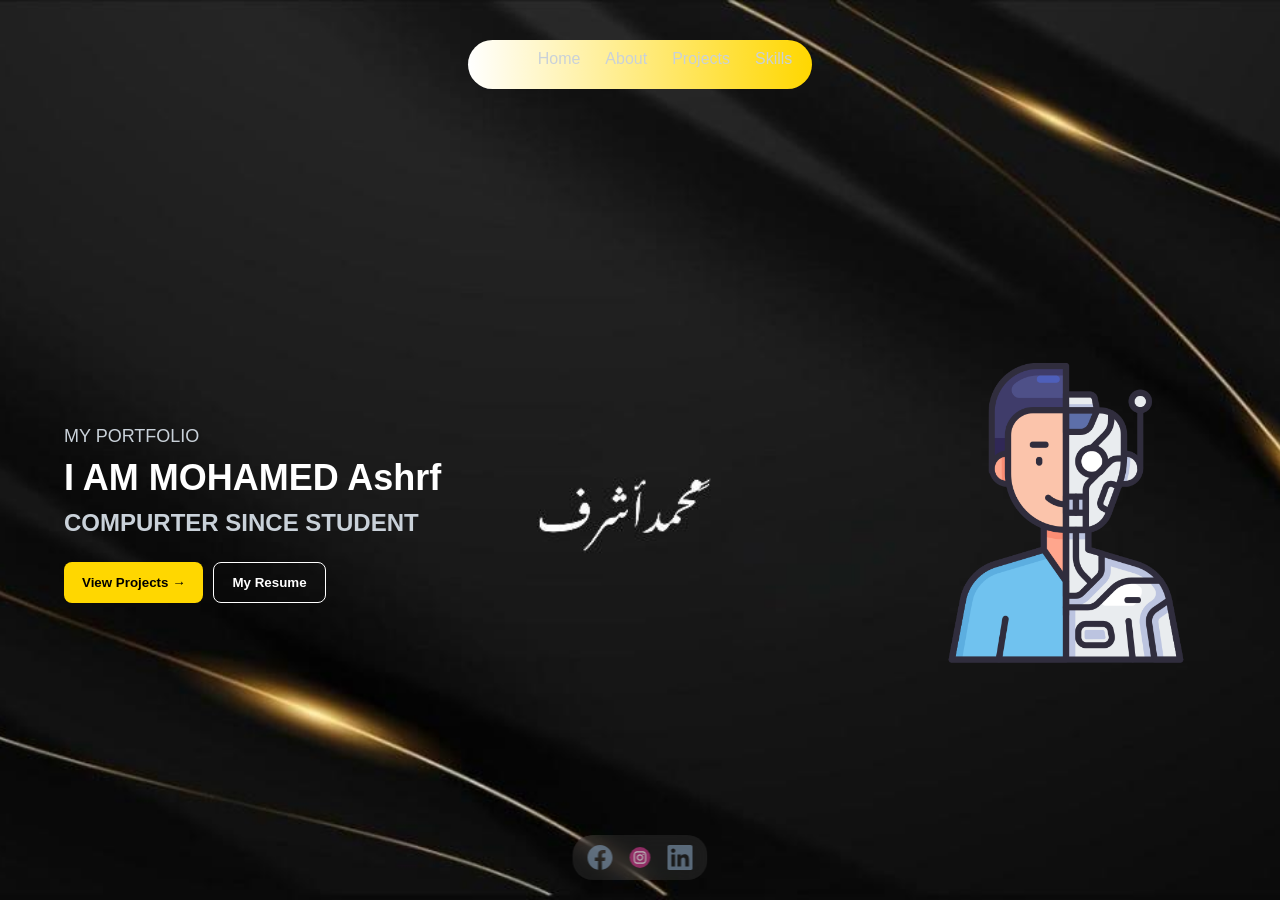
<file: index.html>
<!DOCTYPE html>
<html lang="en">

<head>
    <meta charset="UTF-8">
    <meta name="viewport" content="width=device-width, initial-scale=1.0">
    <title>HOME page</title>

    <link rel="stylesheet" href="home.css">
</head>

<body>

    <!-- NAVBAR -->
    <div class="navbar">
        <ul>
            <li>
                <video width="25" height="25" autoplay muted loop>
                    <source src="Icon/home.mp4" type="video/mp4">
                </video>
            </li>

            <li data-target="index">Home</li>
            <li data-target="about">About</li>
            <li data-target="projects">Projects</li>
            <li data-target="skills">Skills</li>
        </ul>
    </div>

    <!-- HERO -->
    <section id="home" class="hero">

        <div class="left">
            <p class="hello">MY PORTFOLIO</p>
            <h1>I AM MOHAMED Ashrf</h1>
            <h2>COMPURTER SINCE STUDENT</h2>

            <div class="buttons">
                <button class="primary" id="viewProjects">View Projects →</button>
                <button class="secondary">My Resume</button>
            </div>

            <div class="icons">
                <img src="Icon/facebook-svgrepo-com.svg" alt="facebook">
                <img src="Icon/instagram-svgrepo-com.svg" alt="instagram">
                <img src="Icon/linkedin-svgrepo-com.svg" alt="linkedin">
            </div>
        </div>

        <div class="right">
            <img src="Icon/android.png" alt="android">
        </div>

    </section>


    <!-- JS -->
    <script src="home.js"></script>

</body>

</html>
</file>
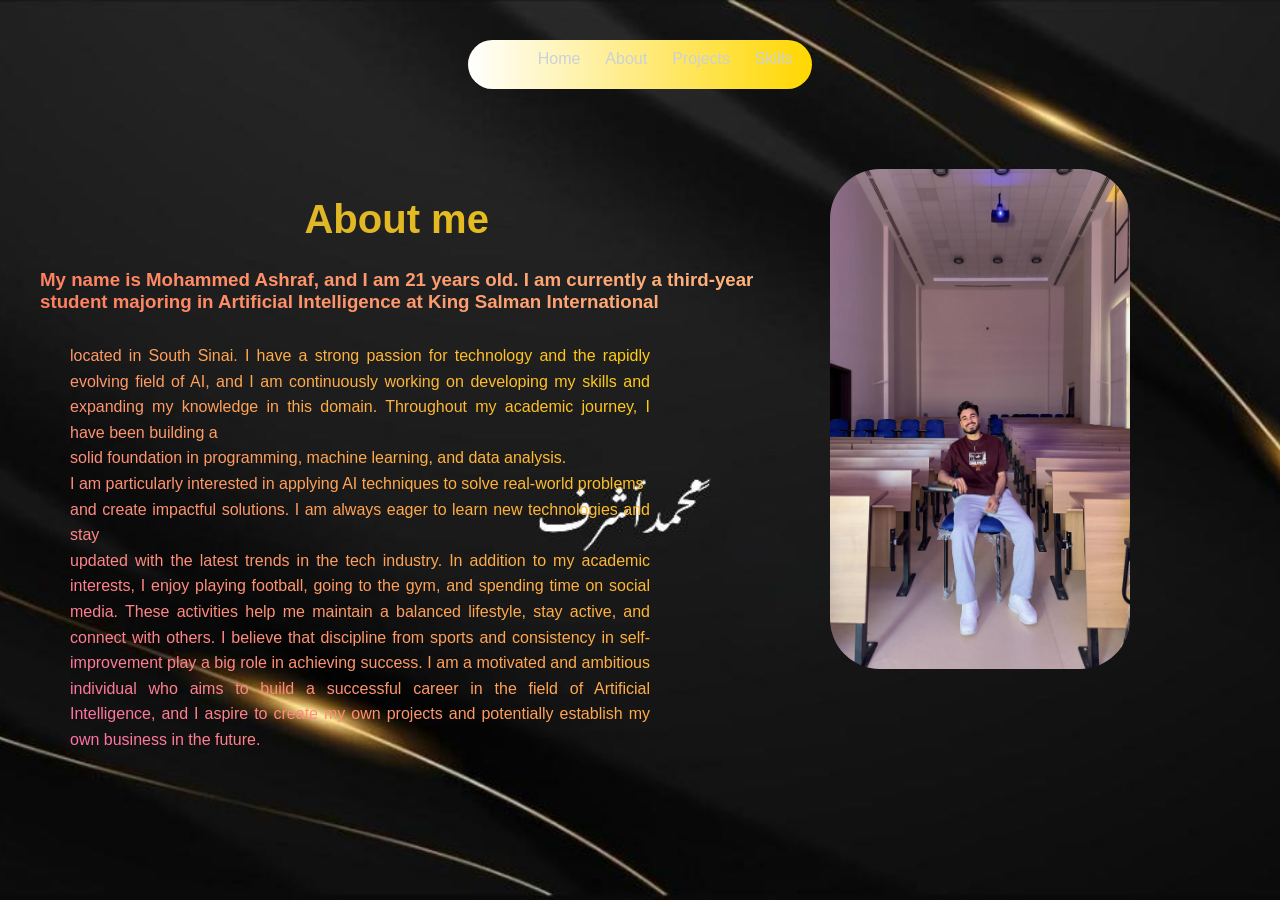
<file: about.html>
<!DOCTYPE html>
<html lang="en">

<head>
    <meta charset="UTF-8">
    <meta name="viewport" content="width=device-width, initial-scale=1.0">
    <title>about</title>
    <link rel="stylesheet" href="about.css">
</head>

<body>
    <!-- NAVBAR -->
    <div class="navbar">
        <ul>
            <li><video width="25" height="25" autoplay muted loop>
                    <source src="Icon/social-media.mp4" type="video/mp4">
                </video></li>
            <li data-target="index">Home</li>
            <li data-target="about">About</li>
            <li data-target="projects">Projects</li>
            <li data-target="skills">Skills</li>
        </ul>
    </div>
    <div id="counteer">
        <div id="text">
            <h1>About me</h1>

            <h3>My name is Mohammed Ashraf, and I am 21 years old. I am currently a third-year <br>
                student majoring in Artificial Intelligence at King Salman International </h3>

            <p>located in South Sinai. I have a strong passion for technology and the rapidly evolving field of AI, and
                I am continuously working on developing my skills and expanding my knowledge in this domain.

                Throughout my academic journey, I have been building a <br> solid foundation in programming, machine
                learning, and data analysis. <br> I am particularly interested in applying AI techniques to solve
                real-world problems <br> and create impactful solutions. I am always eager to learn new technologies and
                stay <br> updated with the latest trends in the tech industry.

                In addition to my academic interests, I enjoy playing football, going to the gym, and spending time on
                social media. These activities help me maintain a balanced lifestyle, stay active, and connect with
                others. I believe that discipline from sports and consistency in self-improvement play a big role in
                achieving success.

                I am a motivated and ambitious individual who aims to build a successful career in the field of
                Artificial Intelligence, and I aspire to create my own projects and potentially establish my own
                business in the future.</p>
        </div>

        <div id="pho">
            <img src="Icon/myphotoblack.jpeg" alt="my photo">
        </div>
    </div>
    <script src="about.js"></script>
</body>

</html>
</file>
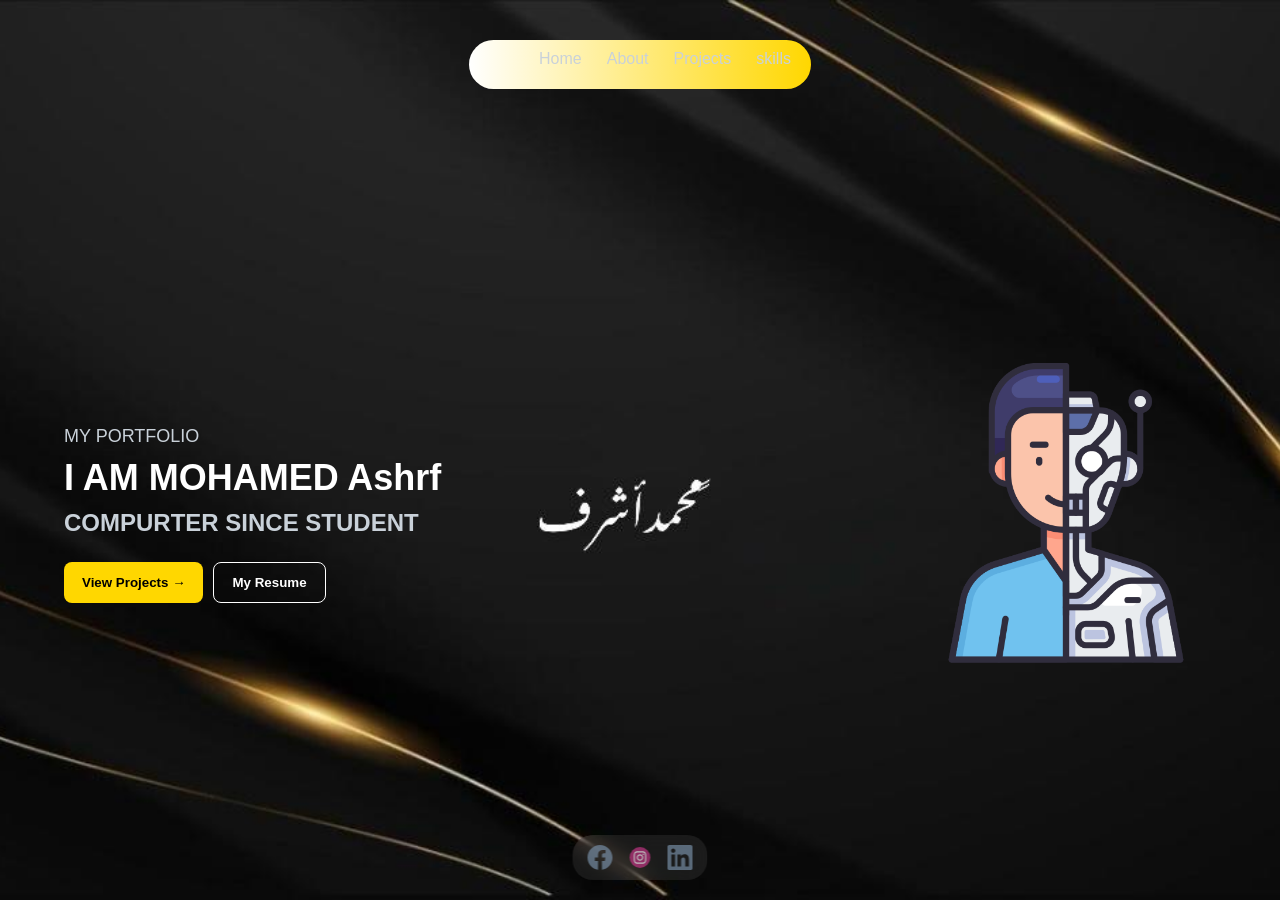
<file: home.html>
<!DOCTYPE html>
<html lang="en">

<head>
    <meta charset="UTF-8">
    <meta name="viewport" content="width=device-width, initial-scale=1.0">
    <title>HOME page</title>

    <link rel="stylesheet" href="home.css">
</head>

<body>

    <!-- NAVBAR -->
    <div class="navbar">
        <ul>
            <li>
                <video width="25" height="25" autoplay muted loop>
                    <source src="Icon/home.mp4" type="video/mp4">
                </video>
            </li>

            <li data-target="home">Home</li>
            <li data-target="about">About</li>
            <li data-target="projects">Projects</li>
            <li data-target="skills">skills</li>
        </ul>
    </div>

    <!-- HERO -->
    <section id="home" class="hero">

        <div class="left">
            <p class="hello">MY PORTFOLIO</p>
            <h1>I AM MOHAMED Ashrf</h1>
            <h2>COMPURTER SINCE STUDENT</h2>

            <div class="buttons">
                <button class="primary" id="viewProjects">View Projects →</button>
                <button class="secondary">My Resume</button>
            </div>

            <div class="icons">
                <img src="Icon/facebook-svgrepo-com.svg" alt="facebook">
                <img src="Icon/instagram-svgrepo-com.svg" alt="instagram">
                <img src="Icon/linkedin-svgrepo-com.svg" alt="linkedin">
            </div>
        </div>

        <div class="right">
            <img src="Icon/android.png" alt="android">
        </div>

    </section>


    <!-- JS -->
    <script src="home.js"></script>

</body>

</html>
</file>
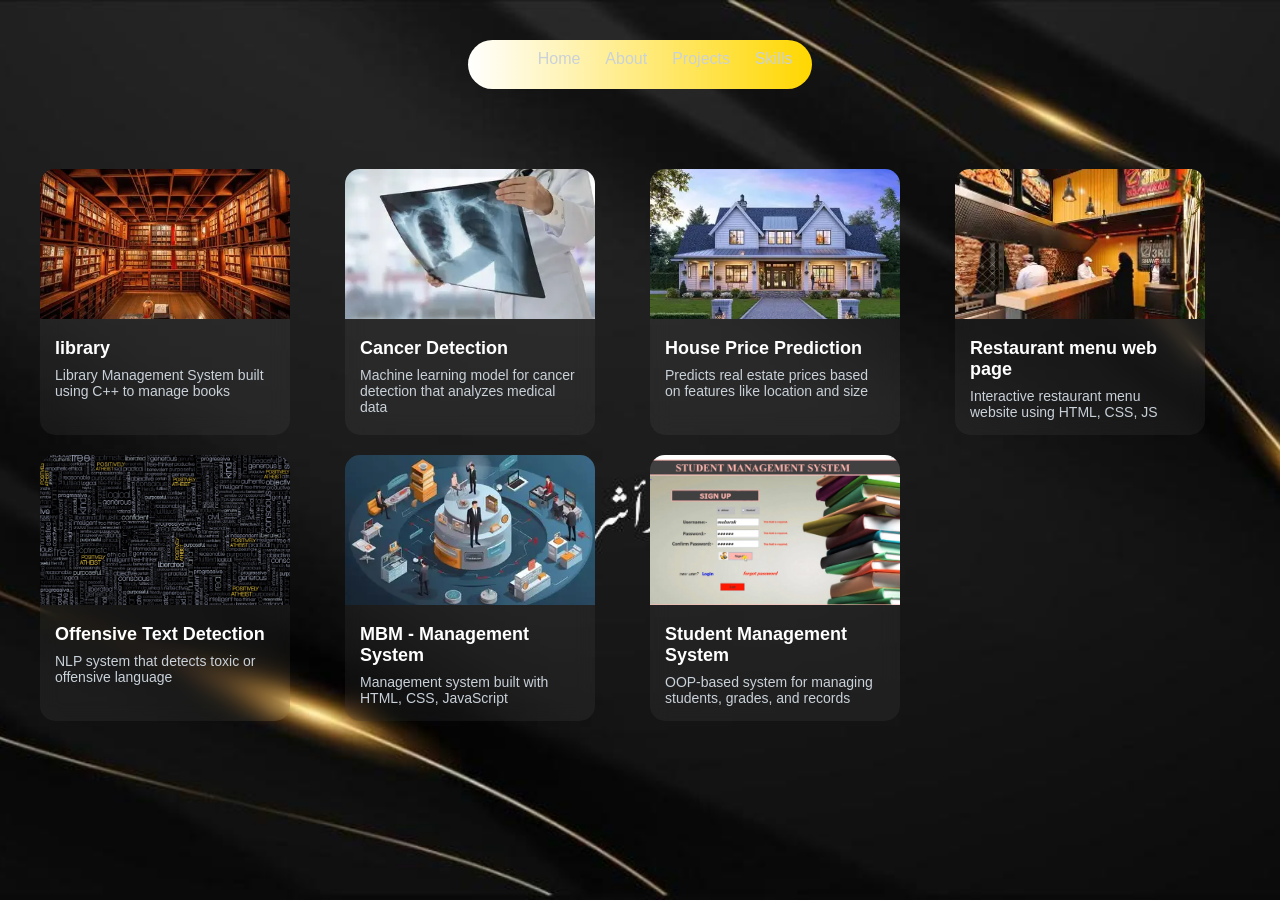
<file: projects.html>
<!DOCTYPE html>
<html lang="en">

<head>
    <meta charset="UTF-8">
    <meta name="viewport" content="width=device-width, initial-scale=1.0">
    <title>project</title>
    <link rel="stylesheet" href="projects.css">
</head>

<body>

    <div class="navbar">
        <ul>
            <li>
                <video width="25" height="25" autoplay muted loop>
                    <source src="Icon/Little power robot.mp4" type="video/mp4">
                </video>
            </li>

            <li data-target="index">Home</li>
            <li data-target="about">About</li>
            <li data-target="projects">Projects</li>
            <li data-target="skills">Skills</li>
        </ul>
    </div>

    <div class="projects-container"></div>

    <script src="projects.js"></script>
</body>
</file>
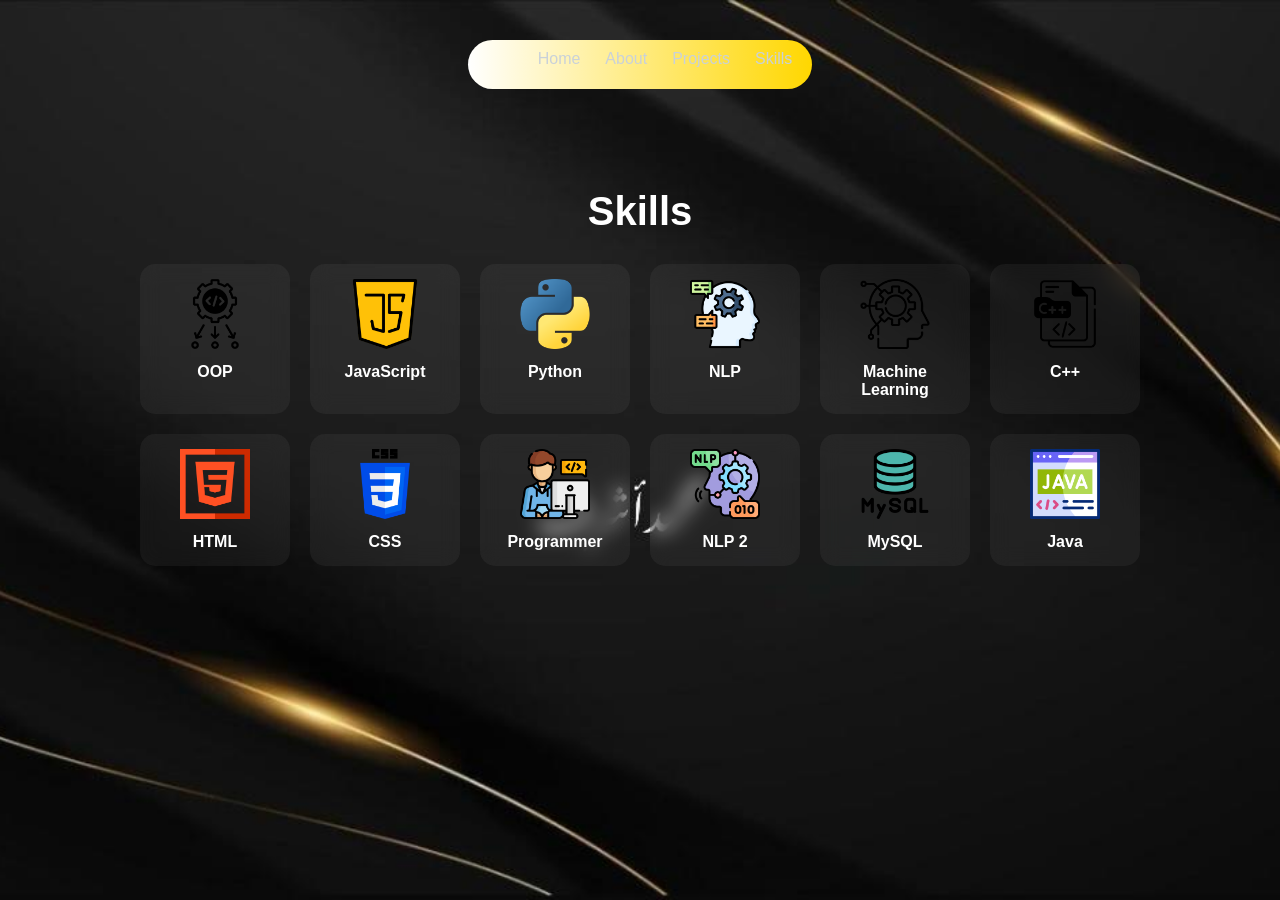
<file: skills.html>
<!DOCTYPE html>
<html lang="en">

<head>
    <meta charset="UTF-8">
    <meta name="viewport" content="width=device-width, initial-scale=1.0">
    <title>skills</title>
    <link rel="stylesheet" href="skills.css">
</head>

<body>
    <div class="navbar">
        <ul>
            <li>
                <video width="25" height="25" autoplay muted loop>
                    <source src="Icon/creative-thinking.mp4" type="video/mp4">
                </video>
            </li>

            <li data-target="index">Home</li>
            <li data-target="about">About</li>
            <li data-target="projects">Projects</li>
            <li data-target="skills">Skills</li>
        </ul>
    </div>

    <section id="skills">
        <h2 class="skills-title">Skills</h2>
        <div class="skills-container"></div>
    </section>

    <script src="skills.js"></script>
</body>
</file>
<file: home.css>
* {
    margin: 0;
    padding: 0;
    box-sizing: border-box;
    font-family: Arial, sans-serif;
}

html,
body {
    width: 100%;
    overflow-x: hidden;
}

body {
    min-height: 100vh;
    display: flex;
    flex-direction: column;

    background: url("./Icon/Iconbg.jpg") center/cover no-repeat;
  
    color: white;

    opacity: 0;
    transform: translateY(20px);
    animation: pageLoad 1.2s ease forwards;
}

@keyframes pageLoad {
    to {
        opacity: 1;
        transform: translateY(0);
    }
}

/* NAVBAR */
.navbar {
    width: fit-content;
    margin: 40px auto;
    padding: 10px 20px;
    border-radius: 30px;

    background: linear-gradient(to right,

            #ffffff,
            gold);

    backdrop-filter: blur(10px);
}

.navbar ul {
    display: flex;
    gap: 25px;
    list-style: none;
}

.navbar li {
    cursor: pointer;
    color: #c9d1d9;
    transition: 0.3s;
}

.navbar li:hover {
    color: rgb(7, 7, 5);
    transform: scale(1.3);
}

/* HERO */
.hero {
    flex: 1;
    display: flex;
    justify-content: space-between;
    align-items: center;

    padding: clamp(20px, 5vw, 80px);
    gap: 30px;
}

/* LEFT TEXT */
.hello {
    font-size: 18px;
    color: #c9d1d9;
}

h1 {
    font-size: clamp(24px, 3vw, 36px);
    margin-top: 10px;
}

h2 {
    margin-top: 10px;
    color: #c9d1d9;
}

/* BUTTONS */
.buttons {
    margin-top: 25px;
    display: flex;
    flex-wrap: wrap;
    gap: 10px;
}

button {
    padding: 12px 18px;
    border-radius: 8px;
    border: none;
    cursor: pointer;
    font-weight: bold;
    transition: 0.3s;
}

.primary {
    background: gold;
    color: black;
}

.primary:hover {
    background: #d4af37;
}

.secondary {
    background: transparent;
    border: 1px solid #fff;
    color: white;
}

/* ICONS FIXED BOTTOM CENTER */
.icons {
    position: fixed;
    bottom: 20px;
    left: 50%;
    transform: translateX(-50%);

    display: flex;
    gap: 15px;

    background: rgba(255, 255, 255, 0.08);
    padding: 10px 15px;
    border-radius: 20px;
    backdrop-filter: blur(10px);
}

.icons img {
    width: 25px;
    opacity: 0.7;
    cursor: pointer;
    transition: 0.3s;
}

.icons img:hover {
    opacity: 1;
    transform: scale(1.5);
}

.buttons:hover {
    opacity: 1;
    transform: scale(1.1);
}

/* RIGHT IMAGE */
.right img {
    width: min(350px, 40vw);
}

/* ACTIVE NAV */
.navbar li.active {
    color: gold;
    transform: scale(1.1);
}

/* RESPONSIVE */
@media (max-width: 768px) {
    .hero {
        flex-direction: column;
        text-align: center;
    }

    .navbar ul {
        gap: 15px;
    }

    .right img {
        width: 220px;
    }
}

.right img {
    width: 300px;
    animation: float 3s ease-in-out infinite;
}

@keyframes float {
    0% {
        transform: translateY(0px);
    }

    50% {
        transform: translateY(-20px);
    }

    100% {
        transform: translateY(0px);
    }
}
</file>
<file: about.css>
* {
    margin: 0;
    padding: 0;
    box-sizing: border-box;
    font-family: Arial, sans-serif;
}

html,
body {
    width: 100%;
    overflow-x: hidden;
}

body {
    min-height: 100vh;
    display: flex;
    flex-direction: column;

    background: url("./Icon/Iconbg.jpg") center/cover no-repeat;
    color: white;

    opacity: 0;
    transform: translateY(20px);
    animation: pageLoad 1.2s ease forwards;
}

@keyframes pageLoad {
    to {
        opacity: 1;
        transform: translateY(0);
    }
}

/* NAVBAR */
.navbar {
    width: fit-content;
    margin: 40px auto;
    padding: 10px 20px;
    border-radius: 30px;

    background: linear-gradient(to right,

            #ffffff,
            gold);

    backdrop-filter: blur(10px);
}

.navbar ul {
    display: flex;
    gap: 25px;
    list-style: none;
}

.navbar li {
    cursor: pointer;
    color: #c9d1d9;
    transition: 0.3s;
}

.navbar li:hover {
    color: rgb(7, 7, 5);
    transform: scale(1.3);
}

h1 {
    display: flex;
    align-items: center;
    justify-content: center;
    height: 100px;
    background: linear-gradient(45deg, #D4AF37, #F1C40F);
    -webkit-background-clip: text;
    background-clip: text;
    -webkit-text-fill-color: transparent;
    font-size: 2.5em;

}



h3 {
    background: linear-gradient(45deg, #ff7e5f, #feb47b);
    -webkit-background-clip: text;
    background-clip: text;
    -webkit-text-fill-color: transparent;
    transition: background 0.3s ease;
}

h3:hover {
    background: linear-gradient(45deg, #feb47b, #ff7e5f);
    -webkit-background-clip: text !important;
    background-clip: text !important;
    -webkit-text-fill-color: transparent !important;
    -webkit-text-fill-color: transparent !important;
    transform: scale(1.01);
}


#counteer {
    margin: 20px;
    padding: 20px;
    display: flex;
}

img {
    border-radius: 50px;
    height: 500px;
    width: 300px;
    position: absolute;
    right: 150px;
}


p {
    max-width: 50vw;
    /* نصف عرض الشاشة بالضبط */
    word-wrap: break-word;
    overflow-wrap: break-word;
    hyphens: auto;
    line-height: 1.6;
    text-align: justify;
    margin: 20 px;
    padding: 30px;
    background: linear-gradient(45deg, #FF69B4, #FFD700);
    -webkit-background-clip: text;
    background-clip: text;
    -webkit-text-fill-color: transparent;
}

p:hover {
    background: linear-gradient(45deg, #FFD700, #FF69B4);
    -webkit-background-clip: text !important;
    background-clip: text !important;
    -webkit-text-fill-color: transparent !important;
    transform: scale(1.01);
}

@keyframes float {
    0% {
        transform: translateY(0px);
    }

    50% {
        transform: translateY(-20px);
    }

    100% {
        transform: translateY(0px);
    }
}
</file>
<file: projects.css>
* {
    margin: 0;
    padding: 0;
    box-sizing: border-box;
    font-family: Arial, sans-serif;
}

html,
body {
    width: 100%;
    overflow-x: hidden;
}

/* BODY BACKGROUND */
body {
    min-height: 100vh;
    display: flex;
    flex-direction: column;

    background: url("./Icon/Iconbg.jpg") center/cover no-repeat;
 
    color: white;

    opacity: 0;
    transform: translateY(20px);
    animation: pageLoad 1.2s ease forwards;
}

@keyframes pageLoad {
    to {
        opacity: 1;
        transform: translateY(0);
    }
}

/* NAVBAR */
.navbar {
    width: fit-content;
    margin: 40px auto;
    padding: 10px 20px;
    border-radius: 30px;

    background: linear-gradient(to right,

            #ffffff,
            gold);

    backdrop-filter: blur(10px);
}

.navbar ul {
    display: flex;
    gap: 25px;
    list-style: none;
}

.navbar li {
    cursor: pointer;
    color: #c9d1d9;
    transition: 0.3s;
}

.navbar li:hover {
    color: rgb(7, 7, 5);
    transform: scale(1.3);
}


.projects-container {
    display: flex;
    flex-wrap: wrap;
    gap: 20px;
    justify-content: center;
    padding: 40px;
}

.card {
    width: 250px;
    border-radius: 15px;
    overflow: hidden;
    background: rgba(255, 255, 255, 0.05);
    backdrop-filter: blur(10px);
    transition: 0.3s;
    cursor: pointer;
}

.card:hover {
    transform: scale(1.05);
}

.card img {
    width: 100%;
    height: 150px;
    object-fit: cover;
}

.card-content {
    padding: 15px;
}

.card-title {
    font-size: 18px;
    margin-bottom: 8px;
}

.card-desc {
    font-size: 14px;
    color: #c9d1d9;
}

.projects-container {
    display: grid;
    grid-template-columns: repeat(4, 1fr);
    gap: 20px;
    padding: 40px;
}


@media (max-width: 992px) {
    .projects-container {
        grid-template-columns: repeat(2, 1fr);
    }
}

@media (max-width: 600px) {
    .projects-container {
        grid-template-columns: 1fr;
    }
}

@keyframes float {
    0% {
        transform: translateY(0px);
    }

    50% {
        transform: translateY(-20px);
    }

    100% {
        transform: translateY(0px);
    }
}
</file>
<file: skills.css>
* {
    margin: 0;
    padding: 0;
    box-sizing: border-box;
    font-family: Arial, sans-serif;
}

html,
body {
    width: 100%;
    overflow-x: hidden;
}


body {
    min-height: 100vh;
    display: flex;
    flex-direction: column;

    background: url("Icon/Iconbg.jpg") center/cover no-repeat;

    color: white;

    opacity: 0;
    transform: translateY(20px);
    animation: pageLoad 1.2s ease forwards;
}

#skills {
    padding: 60px;
    text-align: center;
}

.skills-title {
    font-size: 40px;
    margin-bottom: 30px;
}

.skills-container {
    display: flex;
    flex-wrap: wrap;
    justify-content: center;
    gap: 20px;
}

.skill-card {
    width: 150px;
    padding: 15px;
    border-radius: 15px;
    background: rgba(255, 255, 255, 0.05);
    backdrop-filter: blur(10px);
    transition: 0.3s;
}

.skill-card:hover {
    transform: scale(1.1);
}

.skill-card img {
    width: 70px;
    height: 70px;
}

.skill-card h3 {
    margin-top: 10px;
    font-size: 16px;
}

@keyframes pageLoad {
    to {
        opacity: 1;
        transform: translateY(0);
    }
}

/* NAVBAR */
.navbar {
    width: fit-content;
    margin: 40px auto;
    padding: 10px 20px;
    border-radius: 30px;

    background: linear-gradient(to right,

            #ffffff,
            gold);

    backdrop-filter: blur(10px);
}

.navbar ul {
    display: flex;
    gap: 25px;
    list-style: none;
}

.navbar li {
    cursor: pointer;
    color: #c9d1d9;
    transition: 0.3s;
}

.navbar li:hover {
    color: rgb(7, 7, 5);
    transform: scale(1.3);
}

h1 {
    display: flex;
    align-items: center;
    justify-content: center;
    height: 100px;
    background: linear-gradient(45deg, #D4AF37, #F1C40F);
    -webkit-background-clip: text;
    background-clip: text;
    -webkit-text-fill-color: transparent;
    font-size: 2.5em;

}





@keyframes float {
    0% {
        transform: translateY(0px);
    }

    50% {
        transform: translateY(-20px);
    }

    100% {
        transform: translateY(0px);
    }
}
</file>
